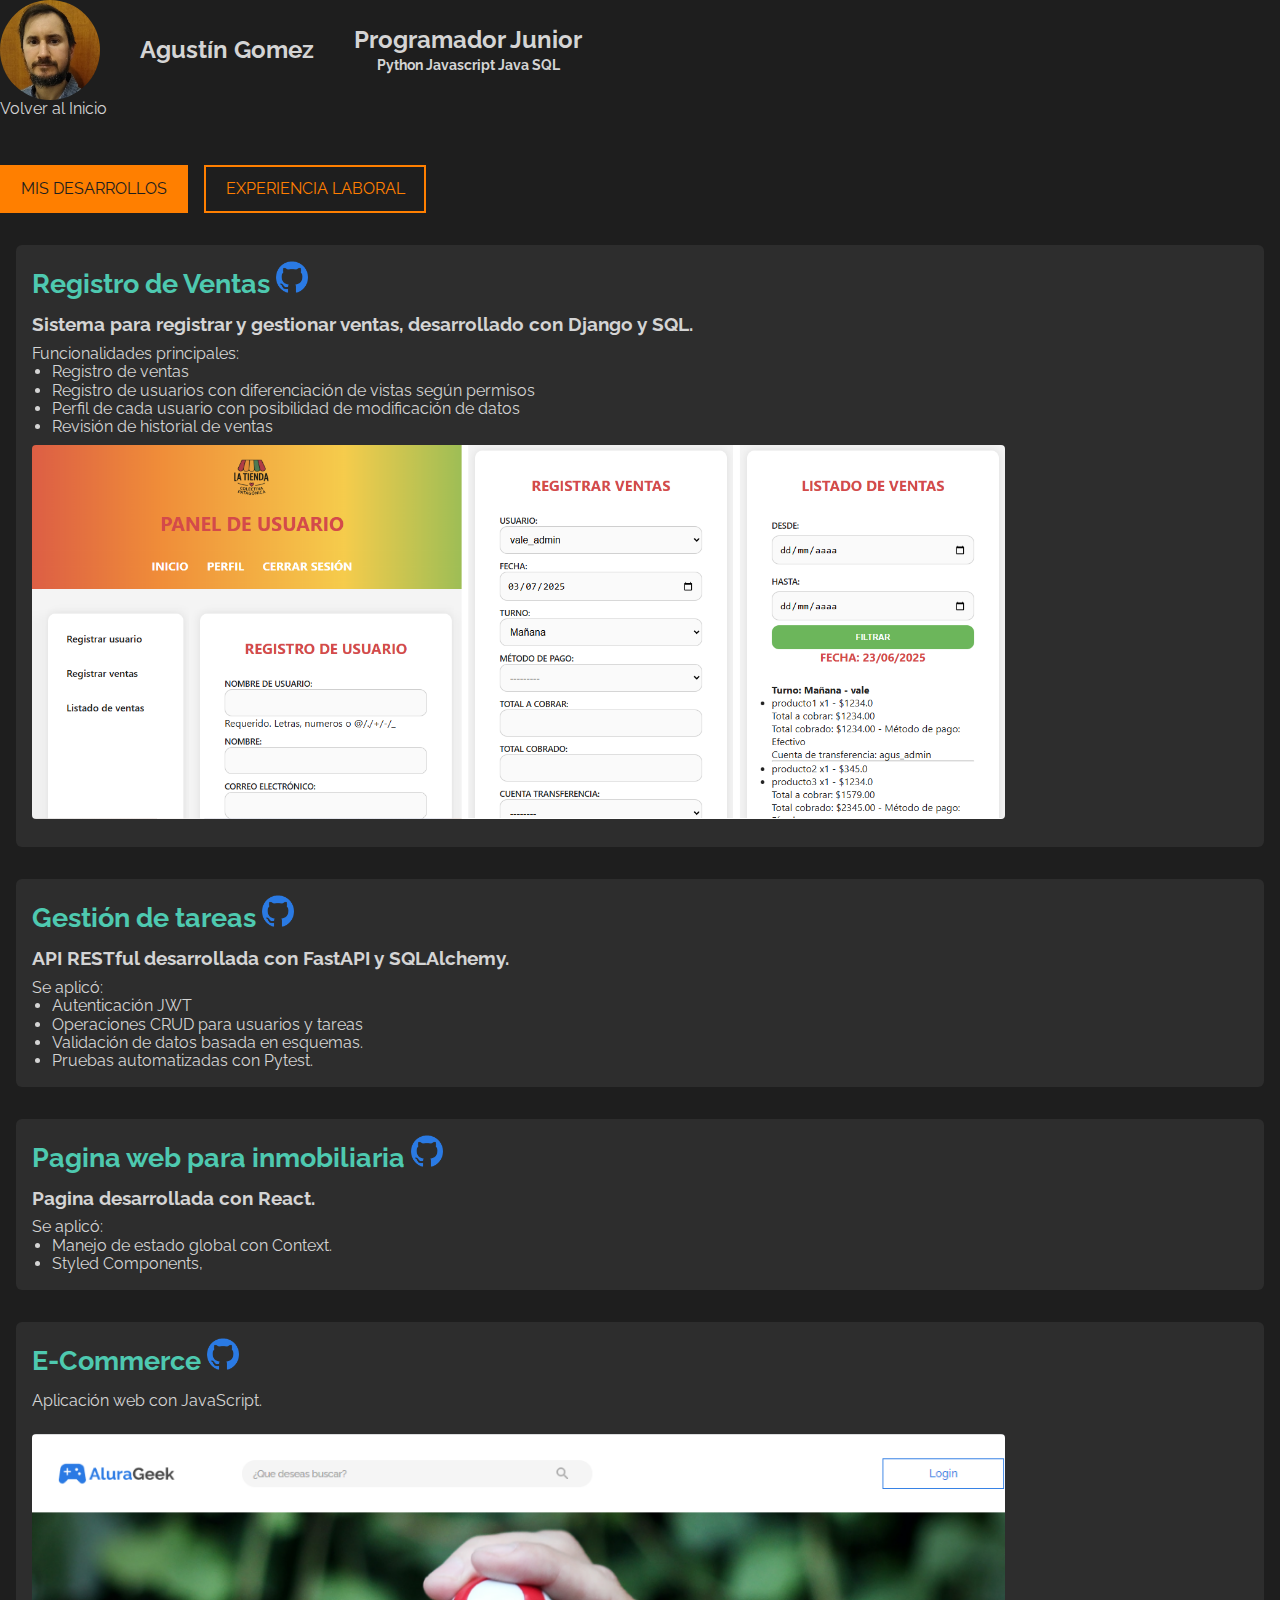
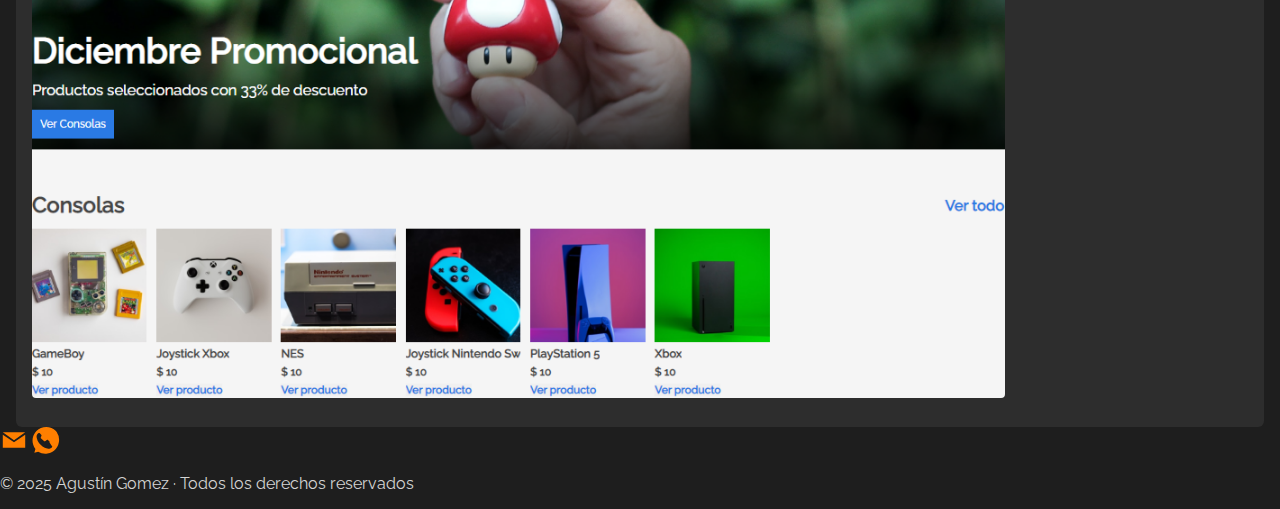
<file: proyectos.html>
<!DOCTYPE html>
<html lang="en">
<head>
  <meta charset="UTF-8" />
  <meta name="viewport" content="width=device-width, initial-scale=1.0"/>
  <title>Portfolio – Proyectos y Experiencia</title>
  <link rel="stylesheet" href="assets/css/normalize.css"/>
  <link rel="stylesheet" href="assets/css/reset.css"/>
  <link rel="stylesheet" href="assets/css/styles.css"/>
  <link rel="stylesheet" href="assets/css/header.css"/>
  <link rel="stylesheet" href="assets/css/main.css"/>
  <link rel="stylesheet" href="assets/css/footer.css"/>
  <link rel="stylesheet" href="assets/css/proyectos.css"/>

  <!-- FUENTE RELAWAY -->
  <link rel="preconnect" href="https://fonts.googleapis.com">
  <link rel="preconnect" href="https://fonts.gstatic.com" crossorigin>
  <link href="https://fonts.googleapis.com/css2?family=Raleway:wght@500&display=swap" rel="stylesheet">
</head>
<body>
  <header>
    <div class="header-container">
      <div class="cabeceraAvatar"></div>
      <h2 class="cabeceraNombre">Agustín Gomez</h2>
      <h1 class="cabeceraTitulo">
        Programador Junior
        <span class="cabeceraTituloStack">Python Javascript Java SQL</span>
      </h1>
      </div>
    </div>
  </header>

  <main class="main-proyecto">
    <nav class="main-nav">
      <a href="index.html">Volver al Inicio</a>
    </nav>
    <div class="tabs-container">
        <!-- Pestañas -->
        <div class="tabs">
        <button class="tab-button active" data-tab="desarrollos">MIS DESARROLLOS</button>
        <button class="tab-button" data-tab="experiencia">EXPERIENCIA LABORAL</button>
        </div>

        <section id="desarrollos" class="tab-content" style="display:flex;">
        <!-- Django -->
        <article class="proyecto">
            <h3>Registro de Ventas
                <a href="https://github.com/agustingomez1986/registro_ventas_django" target="_blank">
                    <img src="assets/img/github_icon.png" alt="Repo Django"/>
                </a>
            </h3>
            <h4>Sistema para registrar y gestionar ventas, desarrollado con Django y SQL.</h4>
            <ul>Funcionalidades principales:
                <li class="proyecto-li">Registro de ventas</li>
                <li class="proyecto-li">Registro de usuarios con diferenciación de vistas según permisos</li>
                <li class="proyecto-li">Perfil de cada usuario con posibilidad de modificación de datos</li>
                <li class="proyecto-li">Revisión de historial de ventas</li>
            </ul>
            <img src="assets/img/registro_ventas.png" alt="Django proyecto 1"/>
        </article>
        <!-- FastAPI -->
        <article class="proyecto">
            <h3>Gestión de tareas
                <a href="https://github.com/agustingomez1986/task_api_python" target="_blank">
                    <img src="assets/img/github_icon.png" alt="Repo FastAPI"/>
                </a>
            </h3>
            <h4>API RESTful desarrollada con FastAPI y SQLAlchemy.</h4>
            <ul>Se aplicó:
                <li class="proyecto-li">Autenticación JWT</li>
                <li class="proyecto-li">Operaciones CRUD para usuarios y tareas</li>
                <li class="proyecto-li">Validación de datos basada en esquemas.</li>
                <li class="proyecto-li">Pruebas automatizadas con Pytest.</li>
            </ul>
        </article>
        <!-- React -->
        <article class="proyecto">
            <h3>Pagina web para inmobiliaria
                <a href="https://github.com/agustingomez1986/347inmobiliaria" target="_blank">
                    <img src="assets/img/github_icon.png" alt="Repo React"/>
                </a>
            </h3>
            <h4>Pagina desarrollada con React.</h4>
            <ul>Se aplicó:
                <li class="proyecto-li">Manejo de estado global con Context.</li>
                <li class="proyecto-li">Styled Components,</li>
            </ul>
        </article>
        <!-- JavaScript -->
        <article class="proyecto">
            <h3>E-Commerce
                <a href="https://agustingomez1986.github.io/e-commerce-local-storage-/" target="_blank">
                    <img src="assets/img/github_icon.png" alt="Repo JS"/>
                </a>
            </h3>
            <p>Aplicación web con JavaScript.</p>
            <img src="assets/img/e-commerce.png" alt="JS proyecto 1"/>
            
        </article>
        </section>

        <section id="experiencia" class="tab-content" style="display:none;">
        <article class="experiencia-laboral">
            <h3>Jefe de sector</h3>
            <h4>Texcom – 2012 a 2022</h4>
            <p>En esta empresa de exigentes marcos laborales, me destaqué principalmente por ser un buen analísta de datos y por mi compromiso con el trabajo. Gracias a ello logré alcanzar la jefatura del sector de Bondeado y Estampado digital, habiendo previamente cubierto jefaturas temporales de larga duración en sectores más grandes.<br>Medié con operarios, jefes y gerentes desarrollando la adecuada expresión oral y escrita para cada situación.<br>Realicé presupuestos anuales, planificación de compras de insumos y control de gastos. En el sector logramos un ambiente de trabajo en equipo, priorizando el compañerismo, respeto y calidad humana.</p>
        </article>
        </section>
    </div>
    
  </main>

  <!-- Footer idéntico al index -->
  <footer class="footer">
    <div class="footer-contenido">
      <a href="mailto:agustingomez1986@hotmail.com" class="footer-icono" title="Enviar email">
        <!-- svg email -->
        <svg xmlns="http://www.w3.org/2000/svg" width="28" height="28" viewBox="0 0 24 24" fill="#ff7f00">
          <path d="M12 13.065 2.4 6.6v11.1h19.2V6.6L12 13.065zM12 11.25l9.6-6.75H2.4L12 11.25z"/>
        </svg>
      </a>
      <a href="https://wa.me/541165180404" class="footer-icono" target="_blank" title="WhatsApp">
        <!-- svg whatsapp -->
        <svg xmlns="http://www.w3.org/2000/svg" width="28" height="28" viewBox="0 0 24 24" fill="#ff7f00">
          <path d="M20.52 3.48a11.83 11.83 0 0 0-16.7 0c-4.14 4.14-4.5 10.71-.9 15.3L2 22l3.27-.86a11.83 11.83 0 0 0 15.25-17.66zm-3.1 13.48c-.3.83-1.75 1.61-2.45 1.72-.63.1-1.42.14-4.05-.85a13.61 13.61 0 0 1-3.52-2.6 13.5 13.5 0 0 1-2.58-3.53c-.99-2.63-.95-3.42-.85-4.05.10-.70.89-2.15 1.72-2.45.40-.15.76-.08 1.05.22l1.13 1.14c.27.27.36.67.23 1.02-.20.59-.43 1.12-.57 1.35-.13.22-.10.50.09.70l.69.69c.58.58 1.69 1.60 2.26 1.93.20.12.45.10.63-.05.41-.33.99-.78 1.45-1.14.30-.25.72-.23 1.00.05l1.14 1.13c.30.30.37.65.22 1.05z"/>
        </svg>
      </a>
    </div>
    <p class="footer-texto">© 2025 Agustín Gomez · Todos los derechos reservados</p>
  </footer>

  <script>
    document.addEventListener('DOMContentLoaded', () => {
        const botones = document.querySelectorAll('.tab-button');
        const secciones = document.querySelectorAll('.tab-content');

        botones.forEach(btn => {
        btn.addEventListener('click', () => {
            // Activar botón seleccionado
            botones.forEach(b => b.classList.remove('active'));
            btn.classList.add('active');

            // Mostrar solo la sección correspondiente
            secciones.forEach(sec => {
            sec.style.display = (sec.id === btn.dataset.tab) ? 'flex' : 'none';
            });
        });
        });
    });
  </script>
</body>
</html>
</file>
<file: assets/css/styles.css>
body{
    font-family: 'Raleway';
    background-color: #1e1e1e;
    color: #d4d4d4;
    
}

h1 {
    @media (min-width: 425px) {
        font-size: 1.5em;
    }
}

h3 {
  color: #4ec9b0;
  font-size: 1.7em;
  margin-bottom: 0.5em;
}

h4 {
    font-size: 1.2em;
}
</file>
<file: assets/css/header.css>
.header-container {
    display: flex;
    flex-direction: column;
    align-items: center;
    gap: 20px;

    @media (min-width: 425px) {
        flex-direction: row;
        justify-content: space-around;

        @media (min-width: 768px) {
            justify-content: flex-start;
            gap: 40px;
        }
    }
}

.cabeceraAvatar {
    background: url("../img/avatar.jpg") top /cover no-repeat;
    display: flex;
    flex-direction: row;
    justify-content: start;
    border-radius: 50%;
    height: 150px;
    width: 150px;
    min-width: 150px;
    min-height: 150px;

    @media (min-width: 425px) {
        height: 100px;
        width: 100px;
        min-height: 100px;
        min-width: 100px;
    }
}

.cabeceraNombre {
    margin-bottom: 2em;

    @media (min-width: 425px) {
        margin-bottom: 0;
    }
}

.cabeceraTitulo {
    text-align: center;
}

.cabeceraTituloStack {
    display: block;
    margin-top: 0.2em;
    font-size: 0.6em;
}

.links {
    display: none;
}

.header-link {
    display: none;
    align-items: center;
    padding: 8px 12px;
    border: 2px solid #ff7f00;
    background-color: transparent;
    color: #ff7f00;
    text-decoration: none;
    font-weight: bold;
    border-radius: 4px;
    transition: background-color 0.3s ease;
}

.header-link img {
    height: 15px;
    margin-left: 10px;
    vertical-align: middle;
}

@media (min-width: 768px) {
  .header-link {
    display: flex;
    justify-content: center;
    text-align: center;
    margin: 5px 0;
  }

  .header-link:hover {
    background-color: rgba(255, 127, 0, 0.1);
  }
}
</file>
<file: assets/css/main.css>
.perfil-t {
  max-width: 400px;
  min-width: 300px;
  margin: auto;
  text-align: center;
  padding: 10px 10px 30px;
}

.perfilGrafico {
  display: flex;
  justify-content: space-around;
  align-items: flex-end;
  height: 350px;
  padding: 5px 1em;
  border-bottom: 2px solid #555;
  position: relative;
}

.graficoBarra {
  display: flex;
  flex-direction: column;
  justify-content: flex-end;
  align-items: center;
  width: 25px;
  height: 100%;
}

.barraValor {
  width: 100%;
  background-color: #569cd6;
  border-radius: 4px 4px 0 0;
  transition: height 0.3s;
}

.graficoBarra span {
  margin-top: 0.5em;
  font-size: 0.9em;
  color: #d4d4d4;
}

.soft-skills {
  padding: 10px 10px 30px;
  margin: auto;
  max-width: 400px;
  min-width: 300px;
  text-align: center;

    @media (min-width: 425px) {
      margin: 0 auto;
    }
}

.skillsList {
  padding: 20px;
}

.skills {
  text-align: center;
  margin-bottom: 30px;
}

.skillsIcon {
  height: 20px;
  width: 20px;
}

.sobreMi{
  padding: 10px 10px 30px;
  margin: auto;
  max-width: 400px;
  text-align: center;
  min-width: 300px;
}

.sobreMiTextoContainer {
  padding: 20px;
}

.sobreMiTexto {
  margin-bottom: 0.7em;
}
</file>
<file: assets/css/footer.css>
.footer__container {
   align-items: center;
   display: flex;
   flex-direction: column;
   align-items: center;
   justify-content: center;
   transition: 1s;
   padding: 1rem 0;
   width: 80%;
}

.footer__container:hover {
   transform: scale(1.3);
}

.footer__titulo {
   font-size: 24px;
   font-weight: bold;
   margin-bottom: 1rem;
   margin-right: 1rem;
   margin-top: 0;
   text-align: center;
}

.footer__redes {
   min-width: 130px;
}

.footer__link {
   margin-left: 1rem;
}

.footer__link:first-child {
   margin-left: 0;
}

.footer__icono {
   height: 30px;
}

@media (min-width:425px) {
   .footer__container {
      flex-direction: row;
      padding: 3rem 0;
   }

   .footer__titulo {
      margin-bottom: 0;
   }
}
</file>
<file: assets/css/proyectos.css>
.main-proyecto {
  gap: 15px;
  display: flex;
  flex-direction: column;
  margin: auto;
}

.tabs {
  display: flex;
  justify-content: start;
  gap: 1em;
  margin: 2em 0;
  flex-wrap: nowrap;
  max-width: 100vw;
}

.tab-button {
  padding: 0.8em 1.2em;
  background: none;
  border: 2px solid #ff7f00;
  color: #ff7f00;
  font-family: 'Raleway', sans-serif;
  font-size: 1em;
  cursor: pointer;
  transition: background 0.3s, color 0.3s;

  @media (min-width: 425px) {
    flex: 0 0 auto;
  }
}

.tab-button.active {
  background: #ff7f00;
  color: #1e1e1e;
}

.tab-content {
  display: none;
  flex-direction: column;
  gap: 2em;
  padding: 0 1em;
}

.proyecto, .experiencia-laboral {
  background: #2d2d2d;
  padding: 1em;
  border-radius: 6px;
  color: #d4d4d4;
}
.proyecto img {
  max-width: 100%;
  border-radius: 4px;
  width: 100%;
  margin: 0.5em 0;

  @media (min-width: 425px) {
    width: 80%;
  }
}
.proyecto a img {
  width: 32px;
  margin-top: 0.5em;
  filter: invert(1);
  margin: 0;
}
.experiencia-laboral h3 {
  color: #4ec9b0;
}
.experiencia-laboral h4 {
  color: #ff7f00;
  font-size: 1em;
  margin-bottom: 0.5em;
}

.proyecto h4 {
  margin-bottom: 0.5em;
}

.proyecto-li {
  list-style: initial;
  margin-left: 20px;
}
</file>
